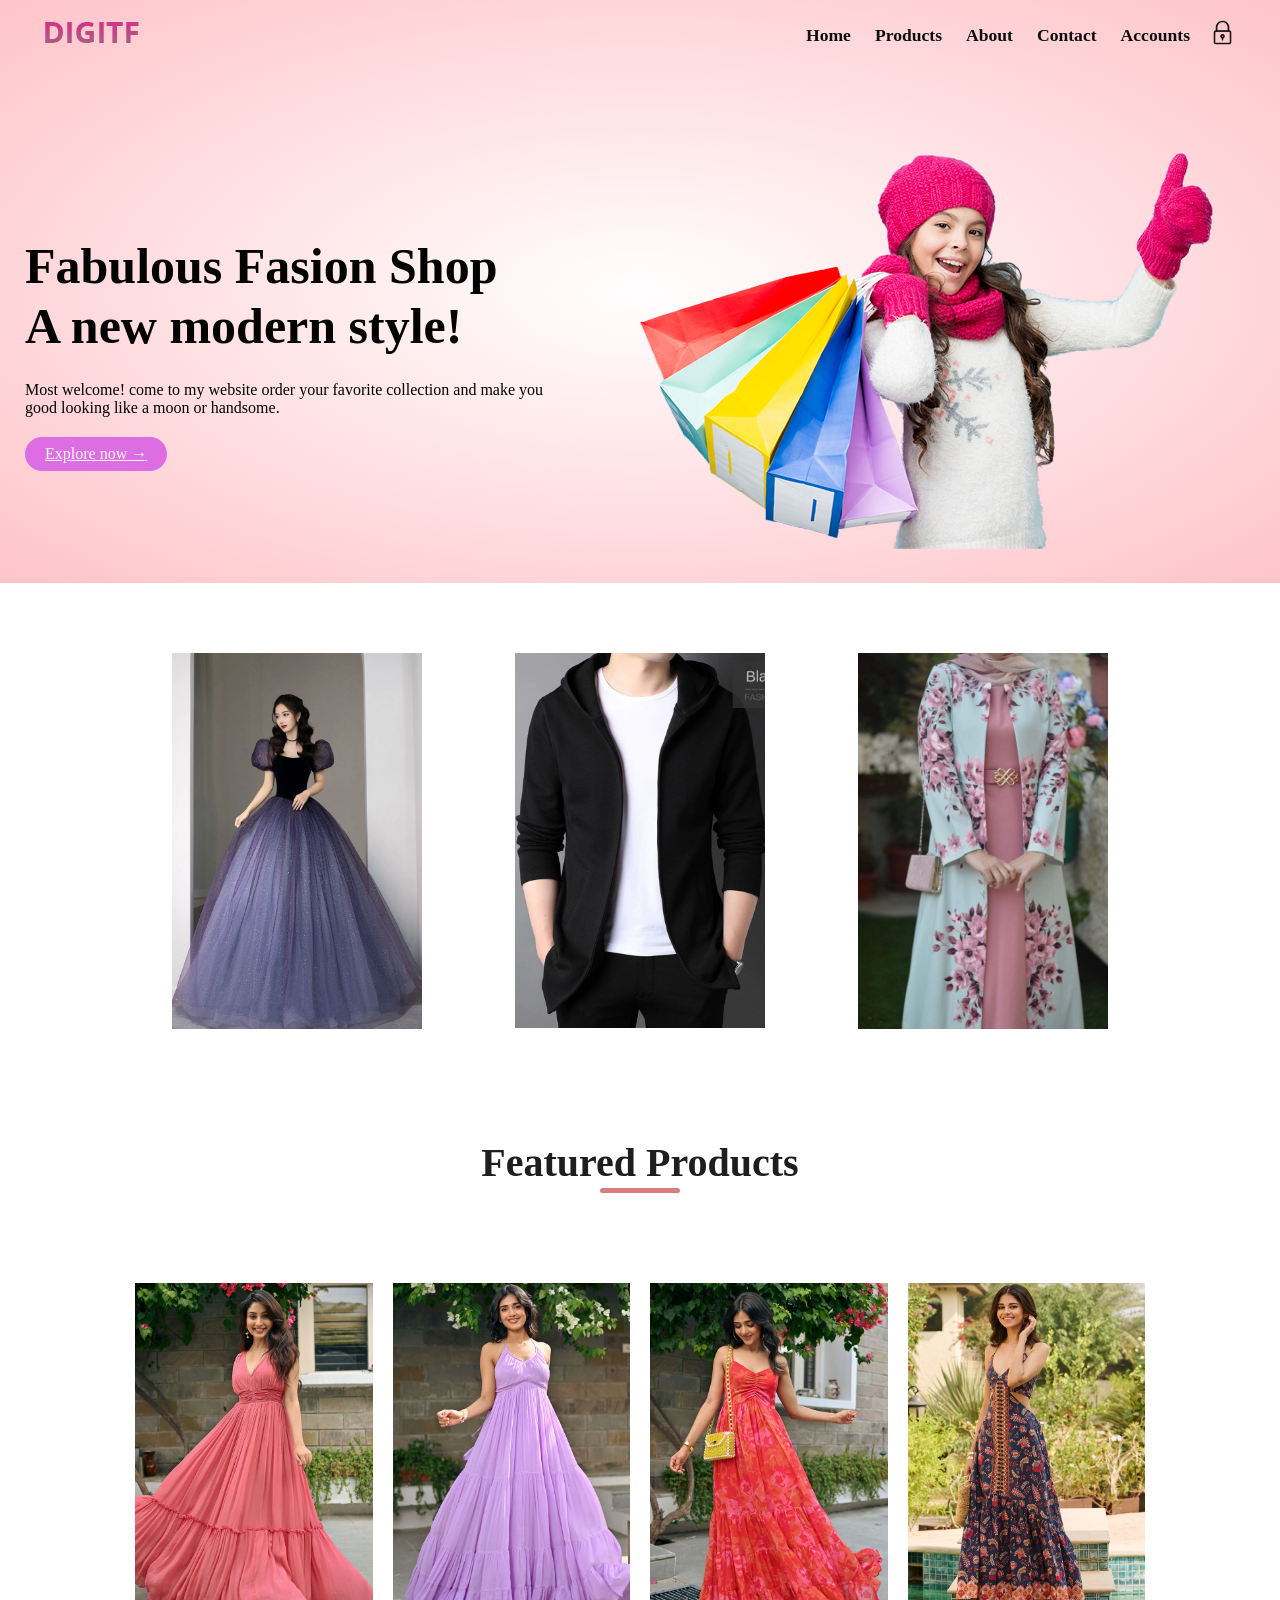
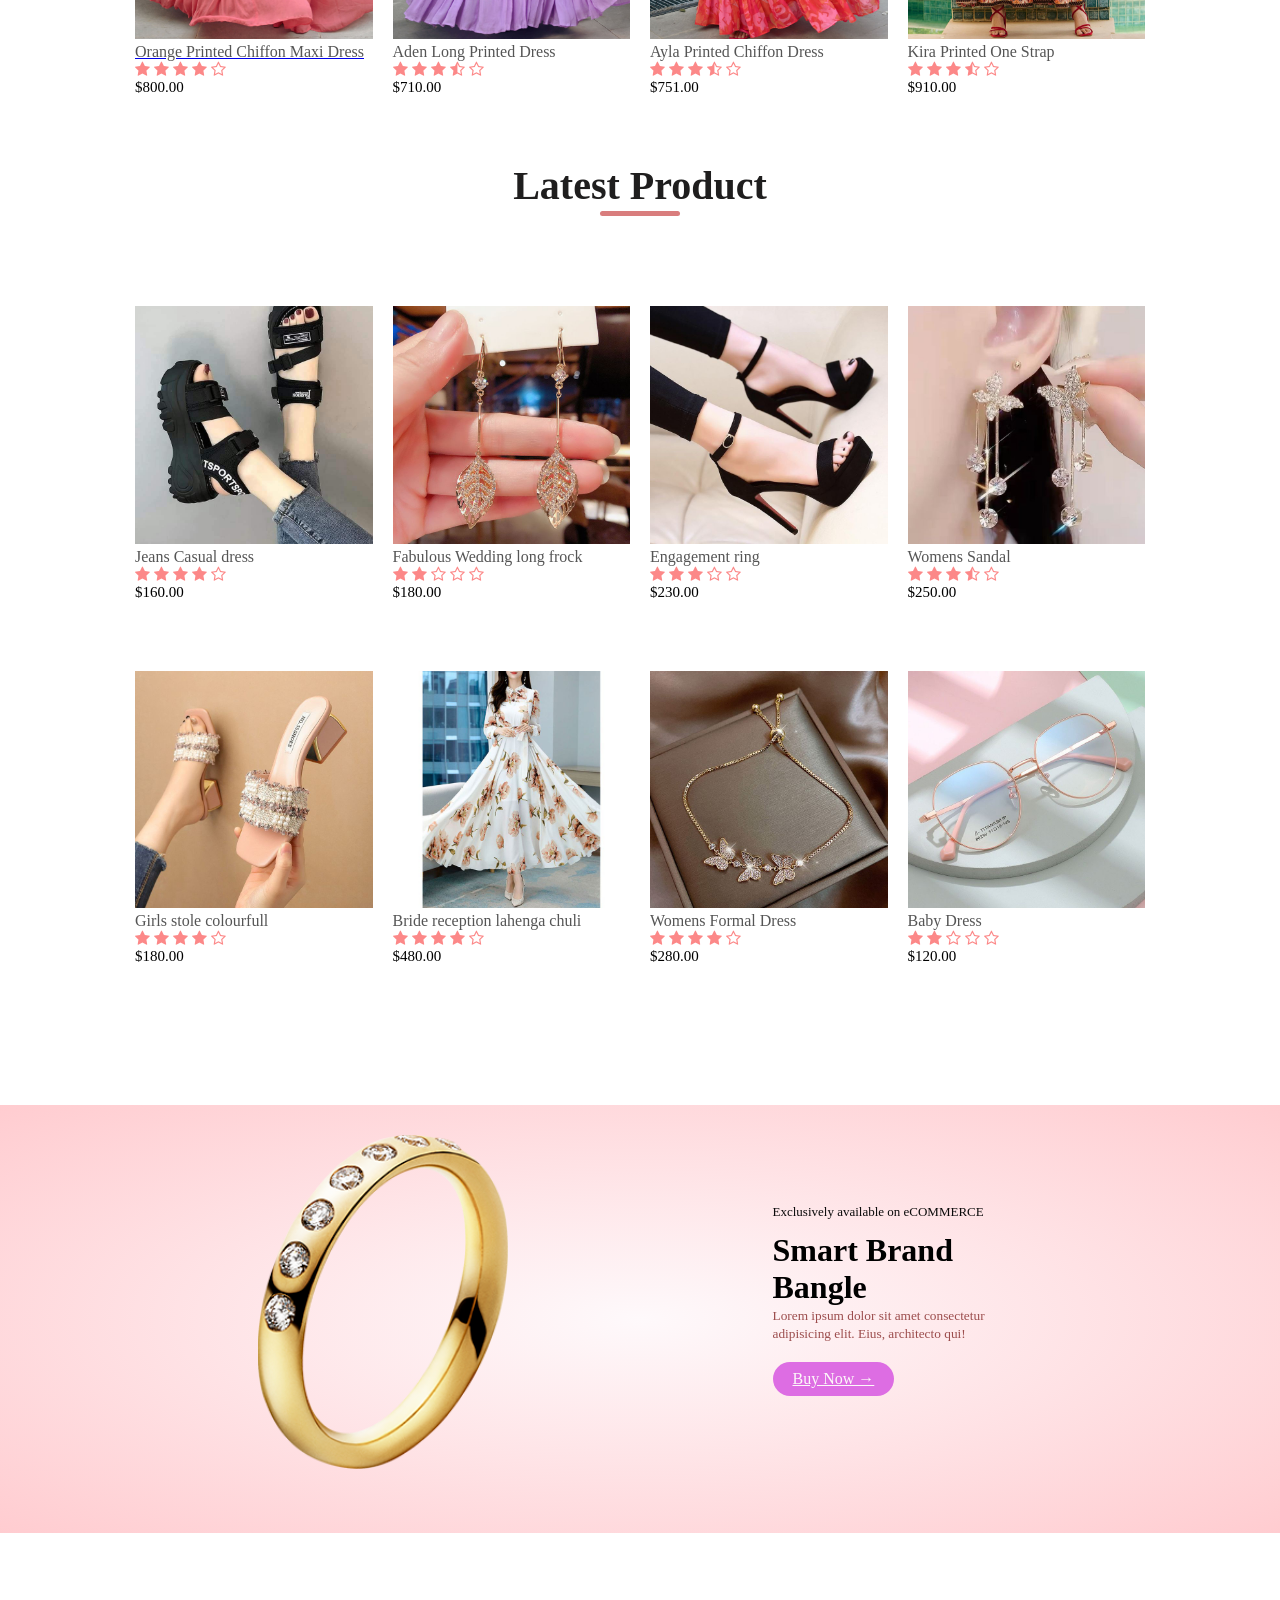
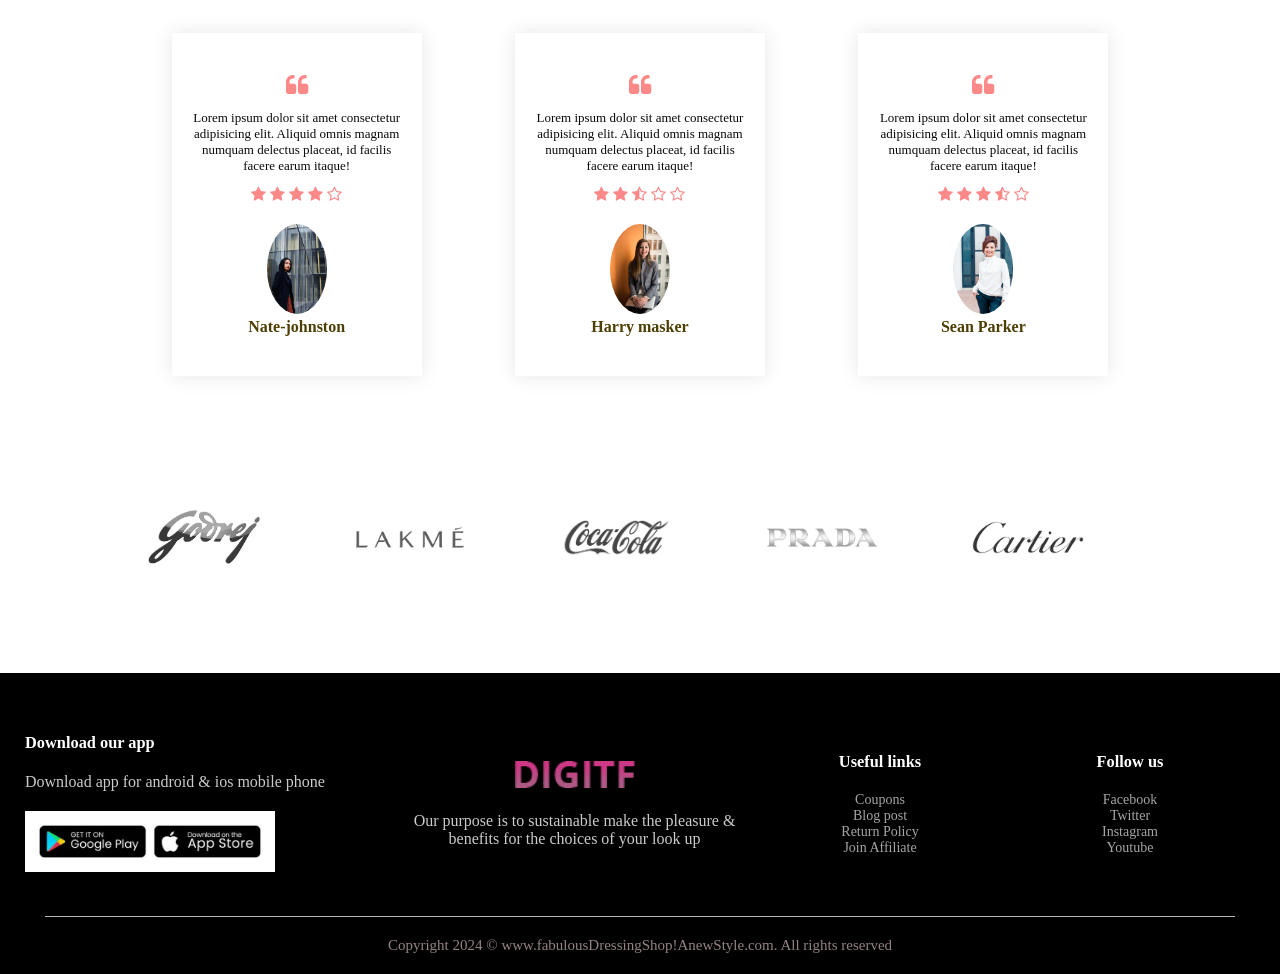
<file: index.html>
<!DOCTYPE html>
<html lang="en">

<head>
    <meta charset="UTF-8">
    <meta name="viewport" content="width=device-width, initial-scale=1.0">
    <title>E-COMMERCE WEBSITE</title>
    <link rel="stylesheet" href="01style.css"> 
    <link rel="stylesheet" href="https://stackpath.bootstrapcdn.com/font-awesome/4.7.0/css/font-awesome.min.css">
</head>

<body>
    <div class="header">
        <div class="container">
            <div class="navbar">
                <div class="logo">
                    <a href="index.html"><img src="clothing/Logo.png" width="125px" height="90px"></a>
                </div>
                <nav>
                    <ul id="menueitems">
                        <li><a href="index.html">Home</a></li>
                        <li><a href="products.html">Products</a></li>
                        <li><a href="">About</a></li>
                        <li><a href="">Contact</a></li>
                        <li><a href="Registrationpage.html">Accounts</a></li>
                    </ul>
                </nav>
               <a href="Cart page.html"><img src="clothing/LOCK.png" width="25px" height="25px" id="cartimg"></a>
                <img src="clothing/MENUE.png" class="menue-icon" onclick="menutoggle()">
            </div>
            <div class="row">
                <div class="col-1">
                    <h1>Fabulous Fasion Shop <br> A new modern style!</h1>
                    <p>Most welcome! come to my website order your favorite collection and make you <br> good looking
                        like a moon or handsome.</p>
                    <a href="" class="btn-1">Explore now &#8594;</a>
                </div>
                <div class="col-1">
                    <img src="clothing/saving-img.png">
                </div>
            </div>
        </div>
    </div>

    <!--------------------- featured categories --------------------->
        <div class="categories">
            <div class="small-container">
                <div class="row">
                    <div class="col-2">
                        <img src="clothing/categories1.jpg" alt="">
                    </div>
                    <div class="col-2">
                        <img src="clothing/jeans.jpg" alt="">
                    </div>
                    <div class="col-2">
                        <img src="clothing/frock-1.jpg" alt="">

                    </div>
                </div>
            </div>
        </div>
    <!--------------------- featured products  ------------------------>
    <div class="small-container">
        <h2 class="title">Featured Products</h2>
        <div class="row">
            <div class="col-3">
                <a href="products details.html"><img src="clothing/PRODUCT 4.jpg" alt=""></a>
                <a href="products details.html"><h4>Orange Printed Chiffon Maxi Dress</h4></a>
                <div class="rating">
                    <i class="fa fa-star"></i>
                    <i class="fa fa-star"></i>
                    <i class="fa fa-star"></i>
                    <i class="fa fa-star"></i>
                    <i class="fa fa-star-o"></i>
                </div>
                <p>$800.00</p>
            </div>
            <div class="col-3">
                <img src="clothing/PRODUCT 1.jpg" alt="">
                <h4>Aden Long Printed Dress</h4>
                <div class="rating">
                    <i class="fa fa-star"></i>
                    <i class="fa fa-star"></i>
                    <i class="fa fa-star"></i>
                    <i class="fa fa-star-half-o"></i>
                    <i class="fa fa-star-o"></i>
                </div>
                <p>$710.00</p>
            </div>
            <div class="col-3">
                <img src="clothing/PRODUCT 2.jpg" alt="">
                <h4>Ayla Printed Chiffon Dress</h4>
                <div class="rating">
                    <i class="fa fa-star"></i>
                    <i class="fa fa-star"></i>
                    <i class="fa fa-star"></i>
                    <i class="fa fa-star-half-o"></i>
                    <i class="fa fa-star-o"></i>

                </div>
                <p>$751.00</p>
            </div>
            <div class="col-3">
                <img src="clothing/PRODUCT 3.jpg" alt="">
                <h4>Kira Printed One Strap</h4>
                <div class="rating">
                    <i class="fa fa-star"></i>
                    <i class="fa fa-star"></i>
                    <i class="fa fa-star"></i>
                    <i class="fa fa-star-half-o"></i>
                    <i class="fa fa-star-o"></i>
                </div>
                <p>$910.00</p>
            </div>
        </div>

        <!-- -------------Latest Product -------------------- -->
        <h2 class="title">Latest Product</h2>
        <div class="row">
            <div class="col-3">
                <img src="clothing/heels3.jpg" alt="">
                <h4>Jeans Casual dress</h4>
                <div class="rating">
                    <i class="fa fa-star"></i>
                    <i class="fa fa-star"></i>
                    <i class="fa fa-star"></i>
                    <i class="fa fa-star"></i>
                    <i class="fa fa-star-o"></i>
                </div>
                <p>$160.00</p>
            </div>
            <div class="col-3">
                <img src="clothing/earing-7.jpg" alt="">
                <h4>Fabulous Wedding long frock</h4>
                <div class="rating">
                    <i class="fa fa-star"></i>
                    <i class="fa fa-star"></i>
                    <i class="fa fa-star-o"></i>
                    <i class="fa fa-star-o"></i>
                    <i class="fa fa-star-o"></i>
                </div>
                <p>$180.00</p>
            </div>
            <div class="col-3">
                <img src="clothing/black sandal.jpg" alt="">
                <h4>Engagement ring</h4>
                <div class="rating">
                    <i class="fa fa-star"></i>
                    <i class="fa fa-star"></i>
                    <i class="fa fa-star"></i>
                    <i class="fa fa-star-o"></i>
                    <i class="fa fa-star-o"></i>
                </div>
                <p>$230.00</p>
            </div>
            <div class="col-3">
                <img src="clothing/korea earing.jpg" alt="">
                <h4>Womens Sandal</h4>
                <div class="rating">
                    <i class="fa fa-star"></i>
                    <i class="fa fa-star"></i>
                    <i class="fa fa-star"></i>
                    <i class="fa fa-star-half-o"></i>
                    <i class="fa fa-star-o"></i>
                </div>
                <p>$250.00</p>
            </div>
        </div>

        <div class="row">
            <div class="col-3">
                <img src="clothing/heels6.jpg" alt="">
                <h4>Girls stole colourfull</h4>
                <div class="rating">
                    <i class="fa fa-star"></i>
                    <i class="fa fa-star"></i>
                    <i class="fa fa-star"></i>
                    <i class="fa fa-star"></i>
                    <i class="fa fa-star-o"></i>
                </div>
                <p>$180.00</p>
            </div>
            <div class="col-3">
                <img src="clothing/categ2.jpg" alt="">
                <h4>Bride reception lahenga chuli</h4>
                <div class="rating">
                    <i class="fa fa-star"></i>
                    <i class="fa fa-star"></i>
                    <i class="fa fa-star"></i>
                    <i class="fa fa-star"></i>
                    <i class="fa fa-star-o"></i>
                </div>
                <p>$480.00</p>
            </div>
            <div class="col-3">
                <img src="clothing/R1 (75).jpg" alt="">
                <h4>Womens Formal Dress</h4>
                <div class="rating">
                    <i class="fa fa-star"></i>
                    <i class="fa fa-star"></i>
                    <i class="fa fa-star"></i>
                    <i class="fa fa-star"></i>
                    <i class="fa fa-star-o"></i>
                </div>
                <p>$280.00</p>
            </div>
            <div class="col-3">
                <img src="clothing/goggle2.jpg" alt="">
                <h4>Baby Dress</h4>
                <div class="rating">
                    <i class="fa fa-star"></i>
                    <i class="fa fa-star"></i>
                    <i class="fa fa-star-o"></i>
                    <i class="fa fa-star-o"></i>
                    <i class="fa fa-star-o"></i>
                </div>
                <p>$120.00</p>
            </div>
        </div>
    </div>

    <!------------------------ Offer ----------------------->
    <div class="offer">
        <div class="small-container">
            <div class="row">
                <div class="col-2">
                    <img src="clothing/p1.png" class="offer-img">
                </div>
                <div class="col-2">
                    <p>Exclusively available on eCOMMERCE</p>
                    <h1>Smart Brand Bangle</h1>
                    <small>Lorem ipsum dolor sit amet consectetur adipisicing elit. Eius, architecto qui!
                    </small>
                    <a href="" class="btn-1">Buy Now &#8594;</a>
                </div>
            </div>
        </div>
    </div>


    <!---------------- Testimonial  ----------------->
    <div class="testimonial">
        <div class="small-container">
            <div class="row">
                <div class="col-2">
                    <i class="fa fa-quote-left"></i>
                    <p>Lorem ipsum dolor sit amet consectetur adipisicing elit. Aliquid omnis magnam numquam delectus
                        placeat, id facilis facere earum itaque!</p>
                    <div class="rating">
                        <i class="fa fa-star"></i>
                        <i class="fa fa-star"></i>
                        <i class="fa fa-star"></i>
                        <i class="fa fa-star"></i>
                        <i class="fa fa-star-o"></i>
                    </div>
                    <img src="clothing/CLIENT-1.jpeg" alt="">
                    <h3>Nate-johnston</h3>
                </div>
                <div class="col-2">
                    <i class="fa fa-quote-left"></i>
                    <p>Lorem ipsum dolor sit amet consectetur adipisicing elit. Aliquid omnis magnam numquam delectus
                        placeat, id facilis facere earum itaque!</p>
                    <div class="rating">
                        <i class="fa fa-star"></i>
                        <i class="fa fa-star"></i>
                        <i class="fa fa-star-half-o"></i>
                        <i class="fa fa-star-o"></i>
                        <i class="fa fa-star-o"></i>
                    </div>
                    <img src="clothing/CLIENT-2.jpeg" alt="">
                    <h3>Harry masker</h3>
                </div>
                <div class="col-2">
                    <i class="fa fa-quote-left"></i>
                    <p>Lorem ipsum dolor sit amet consectetur adipisicing elit. Aliquid omnis magnam numquam delectus
                        placeat, id facilis facere earum itaque!</p>
                    <div class="rating">
                        <i class="fa fa-star"></i>
                        <i class="fa fa-star"></i>
                        <i class="fa fa-star"></i>
                        <i class="fa fa-star-half-o"></i>
                        <i class="fa fa-star-o"></i>
                    </div>
                    <img src="clothing/CLIENT-3.jpeg" alt="">
                    <h3>Sean Parker</h3>
                </div>
            </div>
        </div>
    </div>

    <!------------------ Brands --------------------- -->
    <div class="brands">
        <div class="small-container">
            <div class="row">
                <div class="col-4">
                    <img src="clothing/Godrej Logo.jpeg" alt="">
                </div>
                <div class="col-4">
                    <img src="clothing/lakme.png" alt="">
                </div>
                <div class="col-4">
                    <img src="clothing/Coca-Cola-logo.png" alt="">
                </div>
                <div class="col-4">
                    <img src="clothing/prada.png" alt="">
                </div>
                <div class="col-4">
                    <img src="clothing/cartie.png" alt="">
                </div>
            </div>
        </div>
    </div>

    <!-------------------- footer -------------------->
    <div class="footer">
        <div class="container">
            <div class="row">
                <div class="footer-col-1">
                    <h3>Download our app</h3>
                    <p>Download app for android & ios mobile phone</p>
                    <div class="app-logo">
                        <img src="clothing/FOOTER-IMG.jpeg">
                    </div>
                </div>
                <div class="footer-col-2">
                    <img src="clothing/Logo.png" alt="">
                    <p>Our purpose is to sustainable make the pleasure & benefits for the choices of your look up</p>
                </div>
                <div class="footer-col-3">
                    <h3>Useful links</h3>
                    <ul>
                        <li>Coupons</li>
                        <li>Blog post</li>
                        <li>Return Policy</li>
                        <li>Join Affiliate</li>
                    </ul>
                </div>
                <div class="footer-col-4">
                    <h3>Follow us</h3>
                    <ul>
                        <li>Facebook</li>
                        <li>Twitter</li>
                        <li>Instagram</li>
                        <li>Youtube</li>
                    </ul>
                </div>
            </div>
            <hr>
            <p class="copyright">Copyright 2024 &COPY; www.fabulousDressingShop!AnewStyle.com. All rights reserved</p>
        </div>
    </div>

    <!-- -------------js for menue toggle----------- -->
    <script>
        var menueitems = document.getElementById("menueitems");
        menueitems.style.maxHeight = "0px";
        function menutoggle() {
            if (menueitems.style.maxHeight == "0px") {
                menueitems.style.maxHeight = "200px";
            }
            else {
                menueitems.style.maxHeight = "0px";
            }
        }
    </script>
</body>

</html>
</file>
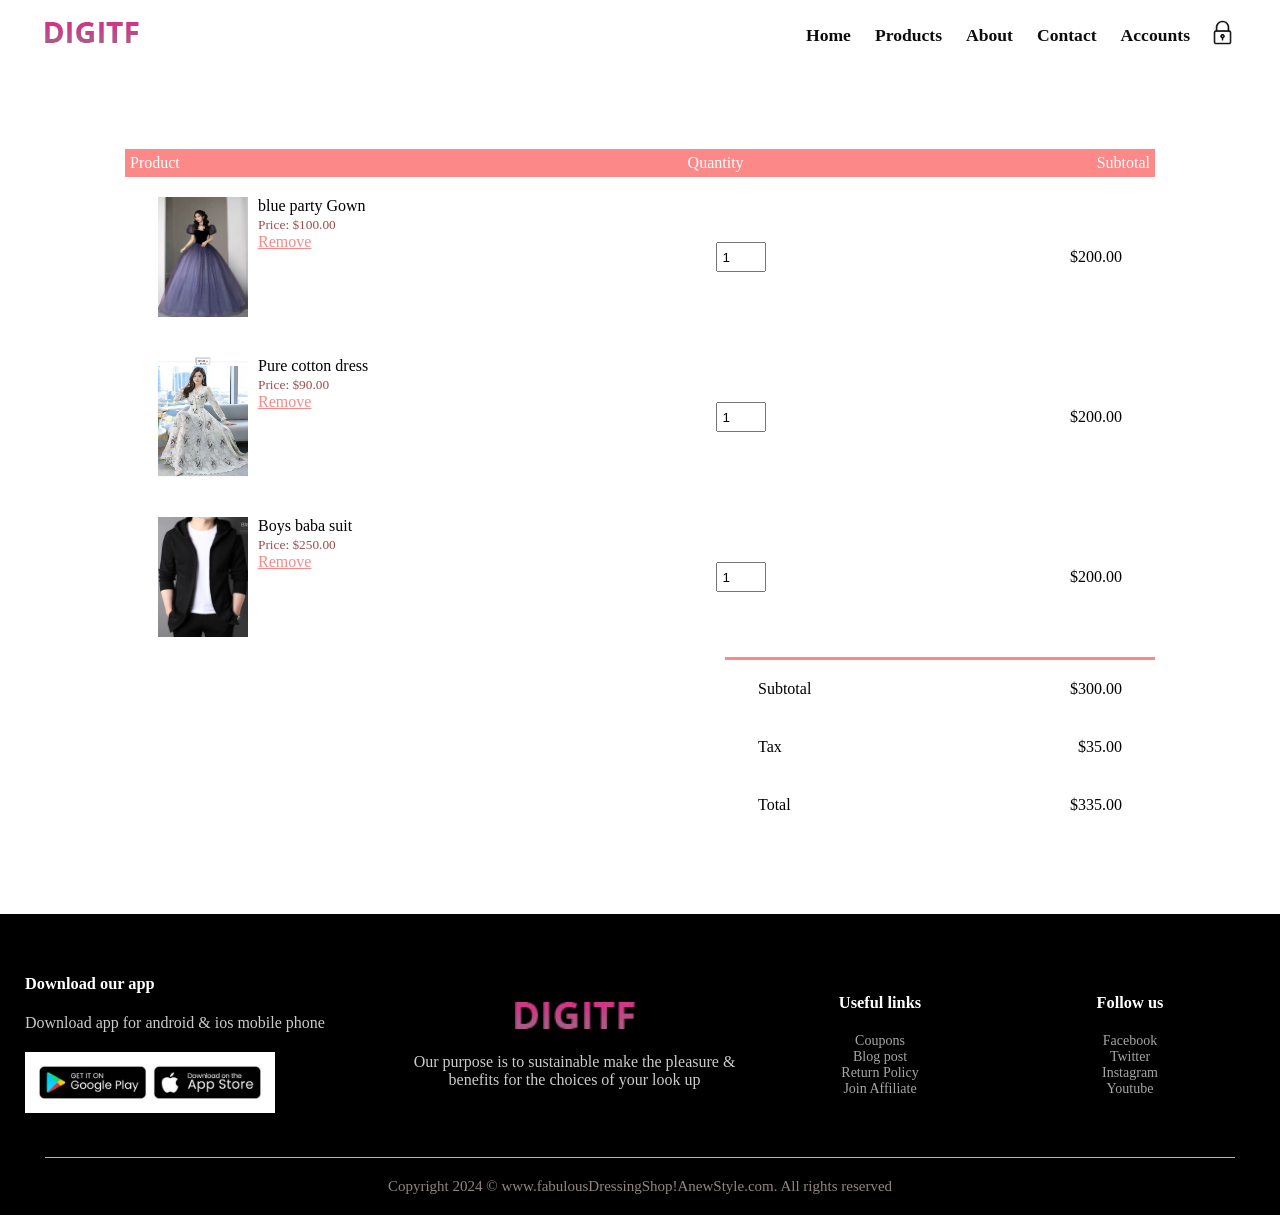
<file: Cart page.html>
<!DOCTYPE html>
<html lang="en">
<head>
    <meta charset="UTF-8">
    <meta name="viewport" content="width=device-width, initial-scale=1.0">
    <title>All products-E-COMMERCE WEBSITE</title>
    <link rel="stylesheet" href="01style.css"> 
    <link rel="stylesheet" href="https://stackpath.bootstrapcdn.com/font-awesome/4.7.0/css/font-awesome.min.css">
</head>

<body>
        <div class="container">
            <div class="navbar">
                <div class="logo">
                    <a href="index.html"><img src="clothing/Logo.png" width="125px" height="90px"></a>
                </div>
                <nav>
                    <ul id="menueitems">
                        <li><a href="index.html">Home</a></li>
                        <li><a href="products.html">Products</a></li>
                        <li><a href="">About</a></li>
                        <li><a href="">Contact</a></li>
                        <li><a href="Registrationpage.html">Accounts</a></li>
                    </ul>
                </nav>
                <a href="Cart page.html"><img src="clothing/LOCK.png" width="25px" height="25px" id="cartimg"></a>
                <img src="clothing/MENUE.png" class="menue-icon" onclick="menutoggle()">
            </div>
        </div>


        <!------- cart items details------>

        <div class="small-container cart-page">
            <table>
                <tr>
                    <th>Product</th>
                    <th>Quantity</th>
                    <th>Subtotal</th>
                </tr>
                <tr>
                    <td>
                        <div class="cart-info">
                            <img src="clothing/categories1.jpg" alt="">
                            <div>
                                <p>blue party Gown</p>
                                <small>Price: $100.00</small>
                                <br> 
                                <a href="">Remove</a>
                            </div>
                        </div>
                    </td>
                    <td><input type="number"value="1"></td>
                    <td>$200.00</td>
                </tr>

                <tr>
                    <td>
                        <div class="cart-info">
                            <img src="clothing/frock-6.jpg" alt="">
                            <div>
                                <p>Pure cotton dress</p>
                                <small>Price: $90.00</small>
                                <br> 
                                <a href="">Remove</a>
                            </div>
                        </div>
                    </td>
                    <td><input type="number"value="1"></td>
                    <td>$200.00</td>
                </tr>
                <tr>
                    <td>
                        <div class="cart-info">
                            <img src="clothing/jeans.jpg" alt="">
                            <div>
                                <p>Boys baba suit</p>
                                <small>Price: $250.00</small>
                                <br> 
                                <a href="">Remove</a>
                            </div>
                        </div>
                    </td>
                    <td><input type="number"value="1"></td>
                    <td>$200.00</td>
                </tr>
            </table>

            <div class="total-price">

                <table>
                    <tr>
                        <td>Subtotal</td>
                        <td>$300.00</td>
                    </tr>
                    <tr>
                        <td>Tax</td>
                        <td>$35.00</td>
                    </tr>
                    <tr>
                        <td>Total</td>
                        <td>$335.00</td>
                    </tr>
                </table>
            </div>




        </div>


   
    <!-------------------- footer -------------------->
    <div class="footer">
        <div class="container">
            <div class="row">
                <div class="footer-col-1">
                    <h3>Download our app</h3>
                    <p>Download app for android & ios mobile phone</p>
                    <div class="app-logo">
                        <img src="clothing/FOOTER-IMG.jpeg">
                    </div>
                </div>
                <div class="footer-col-2">
                    <img src="clothing/Logo.png" alt="">
                    <p>Our purpose is to sustainable make the pleasure & benefits for the choices of your look up</p>
                </div>
                <div class="footer-col-3">
                    <h3>Useful links</h3>
                    <ul>
                        <li>Coupons</li>
                        <li>Blog post</li>
                        <li>Return Policy</li>
                        <li>Join Affiliate</li>
                    </ul>
                </div>
                <div class="footer-col-4">
                    <h3>Follow us</h3>
                    <ul>
                        <li>Facebook</li>
                        <li>Twitter</li>
                        <li>Instagram</li>
                        <li>Youtube</li>
                    </ul>
                </div>
            </div>
            <hr>
            <p class="copyright">Copyright 2024 &COPY; www.fabulousDressingShop!AnewStyle.com. All rights reserved</p>
        </div>
    </div>

    <!-- -------------js for menue toggle----------- -->
    <script>
        var menueitems = document.getElementById("menueitems");
        menueitems.style.maxHeight = "0px";
        function menutoggle(){
            if (menueitems.style.maxHeight == "0px")
            {
                menueitems.style.maxHeight = "200px";
            } 
            else
            {
                menueitems.style.maxHeight = "0px"; 
            }
        }
    </script>
</body>

</html>
</file>
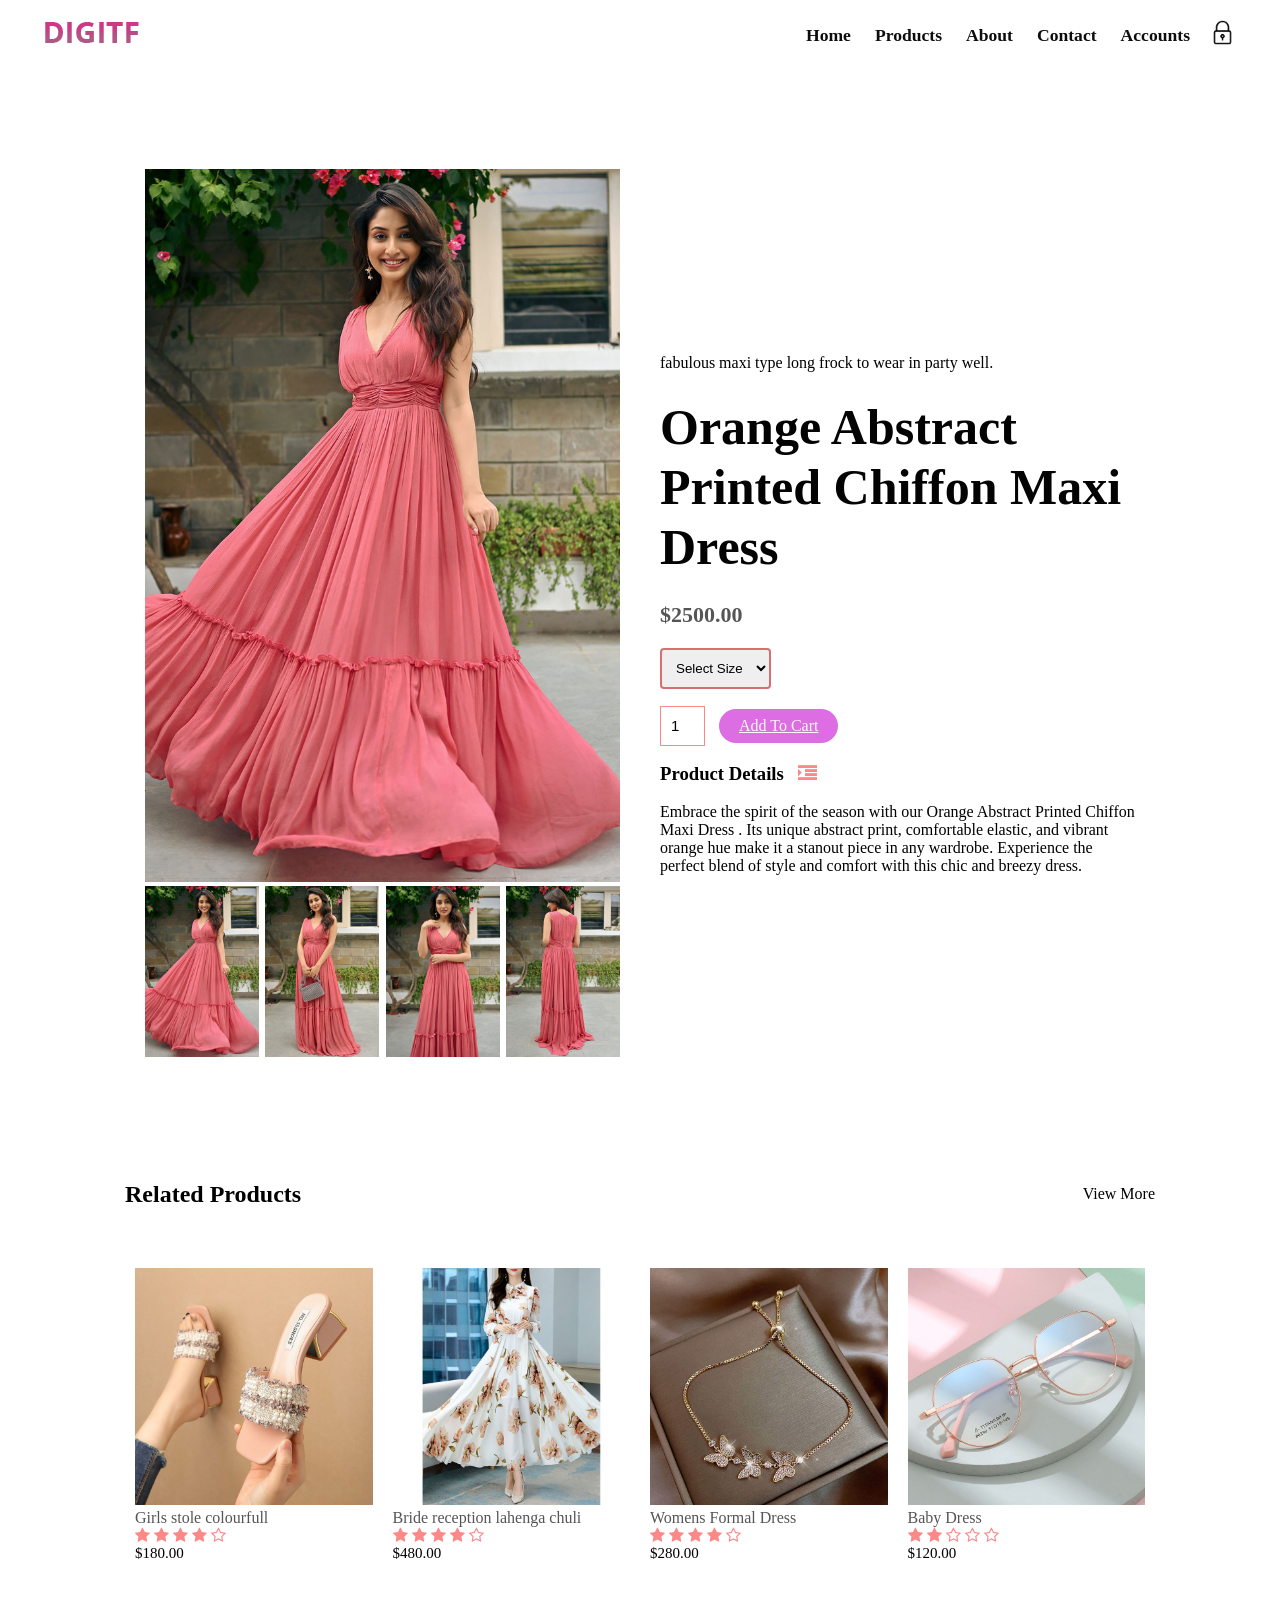
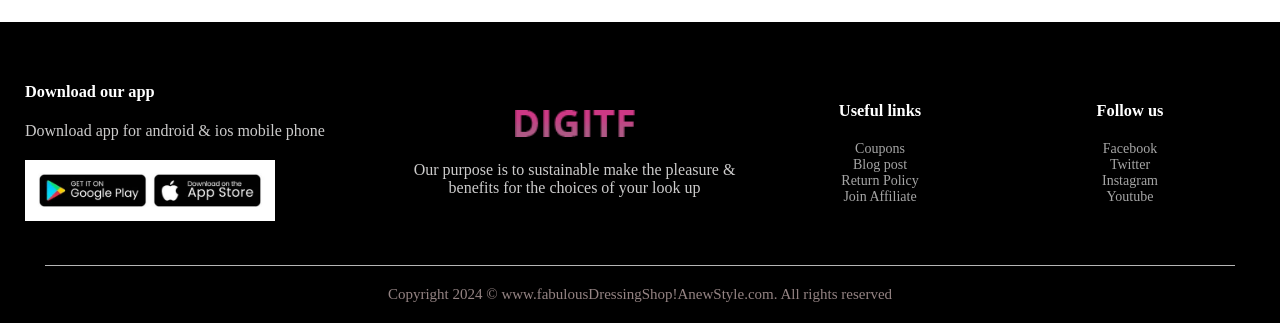
<file: products details.html>
<!DOCTYPE html>
<html lang="en">

<head>
    <meta charset="UTF-8">
    <meta name="viewport" content="width=device-width, initial-scale=1.0">
    <title>All products-E-COMMERCE WEBSITE</title>
    <link rel="stylesheet" href="01style.css"> 
    <link rel="stylesheet" href="https://stackpath.bootstrapcdn.com/font-awesome/4.7.0/css/font-awesome.min.css">
</head>

<body>
    <div class="container">
        <div class="navbar">
            <div class="logo">
                <a href="index.html"><img src="clothing/Logo.png" width="125px" height="90px"></a>
            </div>
            <nav>
                <ul id="menueitems">
                    <li><a href="index.html">Home</a></li>
                    <li><a href="products.html">Products</a></li>
                    <li><a href="">About</a></li>
                    <li><a href="">Contact</a></li>
                    <li><a href="Registrationpage.html">Accounts</a></li>
                </ul>
            </nav>
            <a href="Cart page.html"><img src="clothing/LOCK.png" width="25px" height="25px" id="cartimg"></a>
            <img src="clothing/MENUE.png" class="menue-icon" onclick="menutoggle()">
        </div>
    </div>
    <!-- ---------------- single products details------------------ -->

    <div class="small-container single-product">
        <div class="row">
            <div class="col-1">
                <img src="clothing/PRODUCT 4.jpg" width="100%" id="product-img">

                <div class="small-img-row">
                    <div class="small-img-col">
                        <img src="clothing/PRODUCT 4.jpg" width="100%" class="small-img">
                    </div>
                    <div class="small-img-col">
                        <img src="clothing/NR102.jpg" width="100%" class="small-img">
                    </div>
                    <div class="small-img-col">
                        <img src="clothing/NR103.jpg" width="100%" class="small-img">
                    </div>
                    <div class="small-img-col">
                        <img src="clothing/NR104.jpg" width="100%" class="small-img">
                    </div>
                </div>


            </div>
            <div class="col-1">
                <p>fabulous maxi type long frock to wear in party well.</p>
                <h1>Orange Abstract Printed Chiffon Maxi Dress</h1>
                <h4>$2500.00</h4>
                <select>
                    <option>Select Size</option>
                    <option>XXL</option>
                    <option>XL</option>
                    <option>Large</option>
                    <option>Medium</option>
                    <option>Small</option>
                </select>
                <input type="number" value="1">
                <a href="" class="btn-1">Add To Cart</a>
                <h3>Product Details <i class="fa fa-indent"></i></h3>
                <br>
                <p>Embrace the spirit of the season with our Orange Abstract Printed Chiffon Maxi Dress . Its unique abstract print, comfortable elastic, and vibrant orange hue make it a stanout piece in any wardrobe. Experience the perfect blend of style and comfort with this chic and breezy dress. </p>
            </div>
        </div>
    </div>

    <!----------- Title ----------- -->
    <div class="small-container">
        <div class="row row-2">
            <h2>Related Products</h2>
            <p>View More</p>
        </div>

    </div>




    <!-- ------------ products-------- -->
    <div class="small-container">
        <div class="row">
            <div class="col-3">
                <img src="clothing/heels6.jpg" alt="">
                <h4>Girls stole colourfull</h4>
                <div class="rating">
                    <i class="fa fa-star"></i>
                    <i class="fa fa-star"></i>
                    <i class="fa fa-star"></i>
                    <i class="fa fa-star"></i>
                    <i class="fa fa-star-o"></i>
                </div>
                <p>$180.00</p>
            </div>
            <div class="col-3">
                <img src="clothing/categ2.jpg" alt="">
                <h4>Bride reception lahenga chuli</h4>
                <div class="rating">
                    <i class="fa fa-star"></i>
                    <i class="fa fa-star"></i>
                    <i class="fa fa-star"></i>
                    <i class="fa fa-star"></i>
                    <i class="fa fa-star-o"></i>
                </div>
                <p>$480.00</p>
            </div>
            <div class="col-3">
                <img src="clothing/R1 (75).jpg" alt="">
                <h4>Womens Formal Dress</h4>
                <div class="rating">
                    <i class="fa fa-star"></i>
                    <i class="fa fa-star"></i>
                    <i class="fa fa-star"></i>
                    <i class="fa fa-star"></i>
                    <i class="fa fa-star-o"></i>
                </div>
                <p>$280.00</p>
            </div>
            <div class="col-3">
                <img src="clothing/goggle2.jpg" alt="">
                <h4>Baby Dress</h4>
                <div class="rating">
                    <i class="fa fa-star"></i>
                    <i class="fa fa-star"></i>
                    <i class="fa fa-star-o"></i>
                    <i class="fa fa-star-o"></i>
                    <i class="fa fa-star-o"></i>
                </div>
                <p>$120.00</p>
            </div>
        </div>

    </div>
    <!-------------------- footer -------------------->
    <div class="footer">
        <div class="container">
            <div class="row">
                <div class="footer-col-1">
                    <h3>Download our app</h3>
                    <p>Download app for android & ios mobile phone</p>
                    <div class="app-logo">
                        <img src="clothing/FOOTER-IMG.jpeg">
                    </div>
                </div>
                <div class="footer-col-2">
                    <img src="clothing/Logo.png" alt="">
                    <p>Our purpose is to sustainable make the pleasure & benefits for the choices of your look up</p>
                </div>
                <div class="footer-col-3">
                    <h3>Useful links</h3>
                    <ul>
                        <li>Coupons</li>
                        <li>Blog post</li>
                        <li>Return Policy</li>
                        <li>Join Affiliate</li>
                    </ul>
                </div>
                <div class="footer-col-4">
                    <h3>Follow us</h3>
                    <ul>
                        <li>Facebook</li>
                        <li>Twitter</li>
                        <li>Instagram</li>
                        <li>Youtube</li>
                    </ul>
                </div>
            </div>
            <hr>
            <p class="copyright">Copyright 2024 &COPY; www.fabulousDressingShop!AnewStyle.com. All rights reserved</p>
        </div>
    </div>

    <!-- -------------js for menue toggle----------- -->
    <script>
        var menueitems = document.getElementById("menueitems");
        menueitems.style.maxHeight = "0px";
        function menutoggle() {
            if (menueitems.style.maxHeight == "0px") {
                menueitems.style.maxHeight = "200px";
            }
            else {
                menueitems.style.maxHeight = "0px";
            }
        }
    </script>

    <!-- -------------js for PRODUCT GALLERY----------- -->
    <script>
        let ProductImg = document.getElementById("product-img");
        let SmallImg = document.getElementsByClassName("small-img");

        SmallImg[0].onclick = function () {
            ProductImg.src = SmallImg[0].src;
        }
        SmallImg[1].onclick = function () {
            ProductImg.src = SmallImg[1].src;
        }
        SmallImg[2].onclick = function () {
            ProductImg.src = SmallImg[2].src;
        }
        SmallImg[3].onclick = function () {
            ProductImg.src = SmallImg[3].src;
        }





    </script>
</body>

</html>
</file>
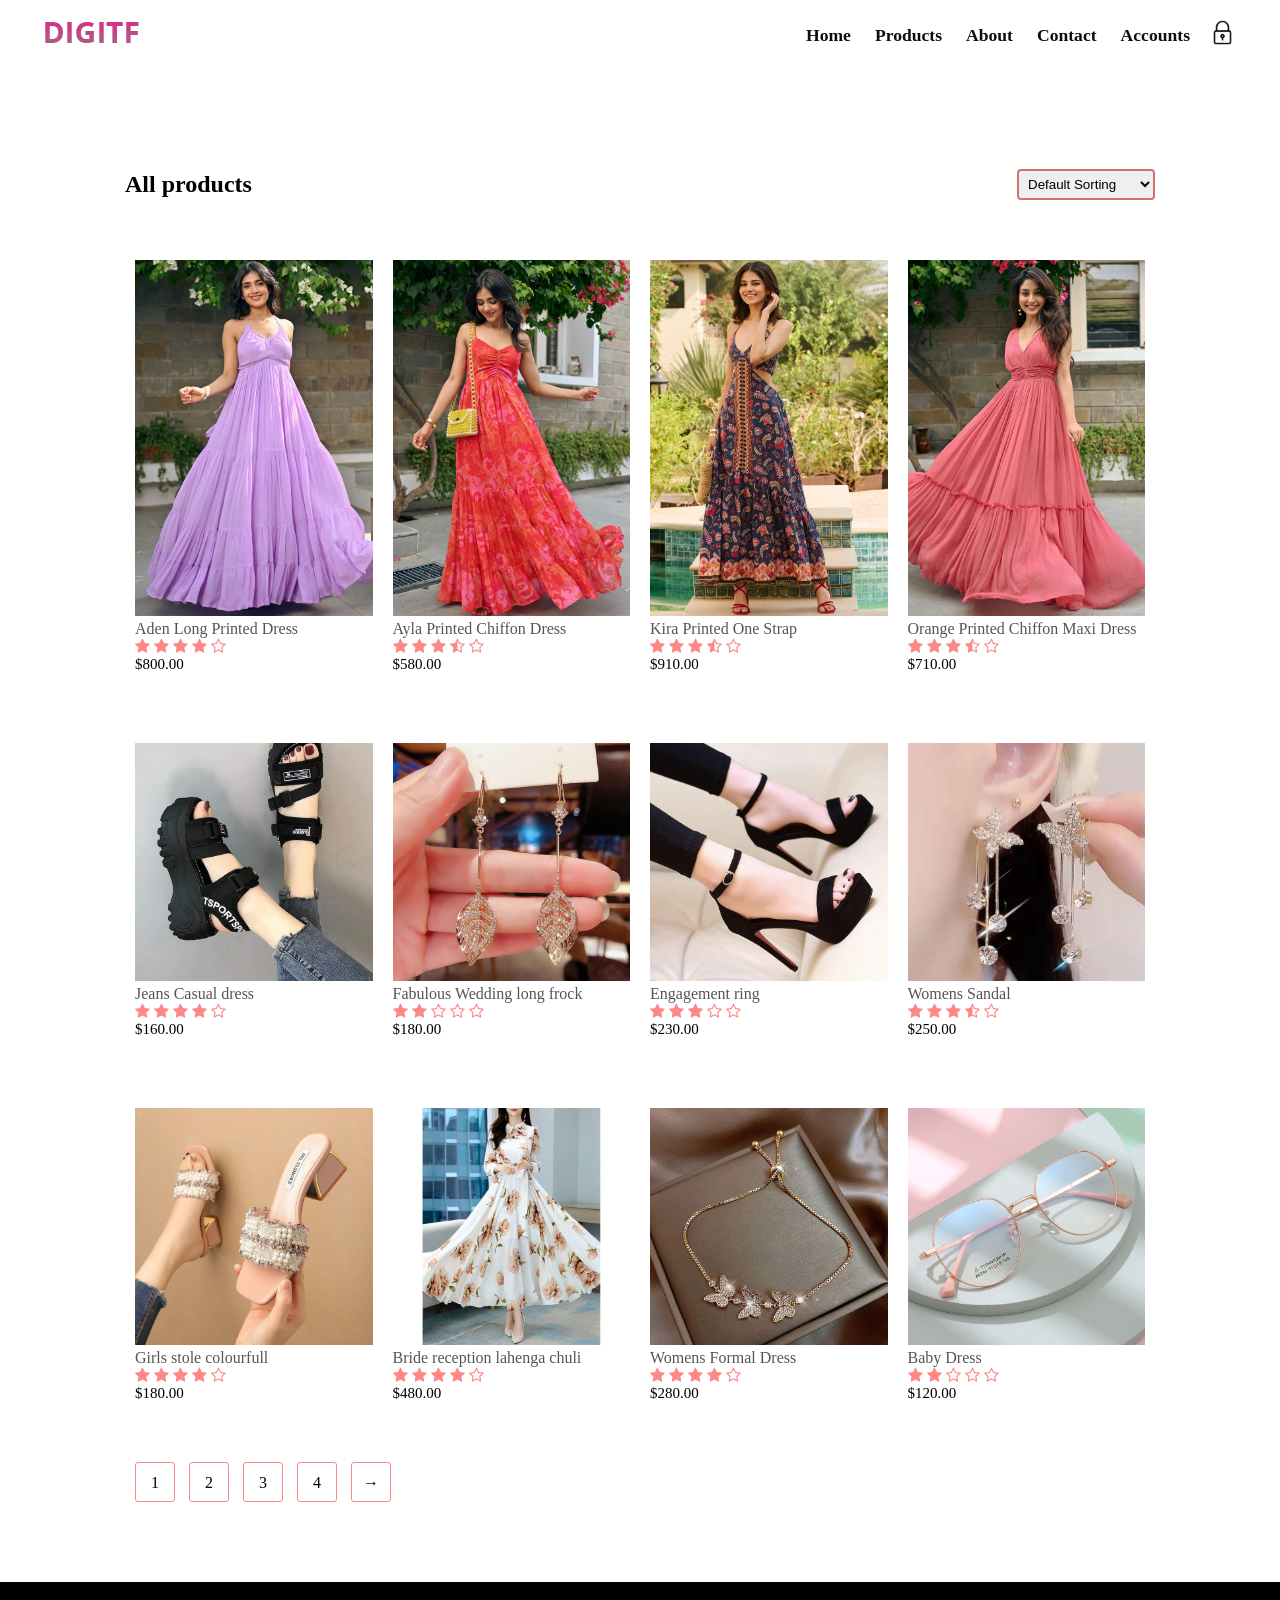
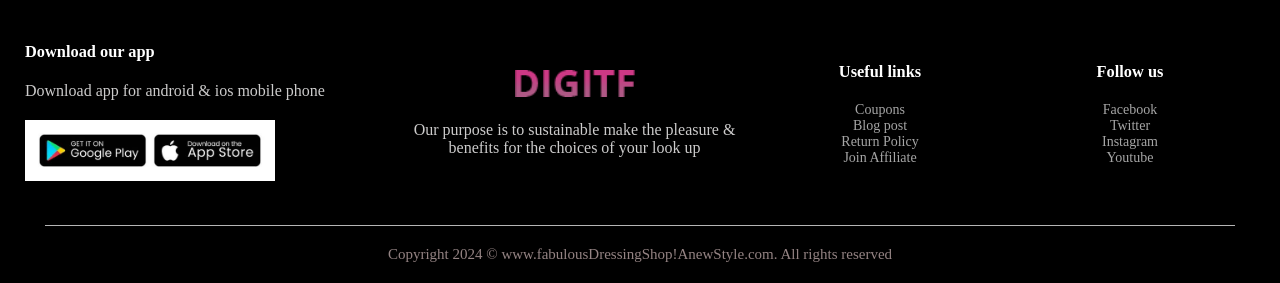
<file: products.html>
<!DOCTYPE html>
<html lang="en">
<head>
    <meta charset="UTF-8">
    <meta name="viewport" content="width=device-width, initial-scale=1.0">
    <title>All products-E-COMMERCE WEBSITE</title>
    <link rel="stylesheet" href="01style.css"> 
    <link rel="stylesheet" href="https://stackpath.bootstrapcdn.com/font-awesome/4.7.0/css/font-awesome.min.css">
</head>

<body>
        <div class="container">
            <div class="navbar">
                <div class="logo">
                   <a href="index.html"> <img src="clothing/Logo.png" width="125px" height="90px"></a>
                </div>
                <nav>
                    <ul id="menueitems">
                        <li><a href="index.html">Home</a></li>
                        <li><a href="products.html">Products</a></li>
                        <li><a href="">About</a></li>
                        <li><a href="">Contact</a></li>
                        <li><a href="Registrationpage.html">Accounts</a></li>
                    </ul>
                </nav>
                <a href="Cart page.html"><img src="clothing/LOCK.png" width="25px" height="25px" id="cartimg"></a>
                <img src="clothing/MENUE.png" class="menue-icon" onclick="menutoggle()">
            </div>
        </div>

    <div class="small-container"> 
        <div class="row row-2">
            <h2>All products</h2>
            <select>
                <option>Default Sorting</option>
                <option>Sort by price</option>
                <option>Sort by popularity</option>
                <option>Sort by rating</option>
                <option>Sort by sale</option>
            </select>
        </div>


        <div class="row ">
            <div class="col-3">
                <img src="clothing/PRODUCT 1.jpg" alt="">
                <h4>Aden Long Printed Dress</h4>
                <div class="rating">
                    <i class="fa fa-star"></i>
                    <i class="fa fa-star"></i>
                    <i class="fa fa-star"></i>
                    <i class="fa fa-star"></i>
                    <i class="fa fa-star-o"></i>
                </div>
                <p>$800.00</p>
            </div>
            <div class="col-3">
                <img src="clothing/PRODUCT 2.jpg" alt="">
                <h4>Ayla Printed Chiffon Dress</h4>
                <div class="rating">
                    <i class="fa fa-star"></i>
                    <i class="fa fa-star"></i>
                    <i class="fa fa-star"></i>
                    <i class="fa fa-star-half-o"></i>
                    <i class="fa fa-star-o"></i>
                </div>
                <p>$580.00</p>
            </div>
            <div class="col-3">
                <img src="clothing/PRODUCT 3.jpg" alt="">
                <h4>Kira Printed One Strap</h4>
                <div class="rating">
                    <i class="fa fa-star"></i>
                    <i class="fa fa-star"></i>
                    <i class="fa fa-star"></i>
                    <i class="fa fa-star-half-o"></i>
                    <i class="fa fa-star-o"></i>

                </div>
                <p>$910.00</p>
            </div>
            <div class="col-3">
                <img src="clothing/PRODUCT 4.jpg" alt="">
                <h4>Orange Printed Chiffon Maxi Dress</h4>
                <div class="rating">
                    <i class="fa fa-star"></i>
                    <i class="fa fa-star"></i>
                    <i class="fa fa-star"></i>
                    <i class="fa fa-star-half-o"></i>
                    <i class="fa fa-star-o"></i>
                </div>
                <p>$710.00</p>
            </div>
        </div>
        <div class="row">
            <div class="col-3">
                <img src="clothing/heels3.jpg" alt="">
                <h4>Jeans Casual dress</h4>
                <div class="rating">
                    <i class="fa fa-star"></i>
                    <i class="fa fa-star"></i>
                    <i class="fa fa-star"></i>
                    <i class="fa fa-star"></i>
                    <i class="fa fa-star-o"></i>
                </div>
                <p>$160.00</p>
            </div>
            <div class="col-3">
                <img src="clothing/earing-7.jpg" alt="">
                <h4>Fabulous Wedding long frock</h4>
                <div class="rating">
                    <i class="fa fa-star"></i>
                    <i class="fa fa-star"></i>
                    <i class="fa fa-star-o"></i>
                    <i class="fa fa-star-o"></i>
                    <i class="fa fa-star-o"></i>
                </div>
                <p>$180.00</p>
            </div>
            <div class="col-3">
                <img src="clothing/black sandal.jpg" alt="">
                <h4>Engagement ring</h4>
                <div class="rating">
                    <i class="fa fa-star"></i>
                    <i class="fa fa-star"></i>
                    <i class="fa fa-star"></i>
                    <i class="fa fa-star-o"></i>
                    <i class="fa fa-star-o"></i>
                </div>
                <p>$230.00</p>
            </div>
            <div class="col-3">
                <img src="clothing/korea earing.jpg" alt="">
                <h4>Womens Sandal</h4>
                <div class="rating">
                    <i class="fa fa-star"></i>
                    <i class="fa fa-star"></i>
                    <i class="fa fa-star"></i>
                    <i class="fa fa-star-half-o"></i>
                    <i class="fa fa-star-o"></i>
                </div>
                <p>$250.00</p>
            </div>
        </div>

        <div class="row">
            <div class="col-3">
                <img src="clothing/heels6.jpg" alt="">
                <h4>Girls stole colourfull</h4>
                <div class="rating">
                    <i class="fa fa-star"></i>
                    <i class="fa fa-star"></i>
                    <i class="fa fa-star"></i>
                    <i class="fa fa-star"></i>
                    <i class="fa fa-star-o"></i>
                </div>
                <p>$180.00</p>
            </div>
            <div class="col-3">
                <img src="clothing/categ2.jpg" alt="">
                <h4>Bride reception lahenga chuli</h4>
                <div class="rating">
                    <i class="fa fa-star"></i>
                    <i class="fa fa-star"></i>
                    <i class="fa fa-star"></i>
                    <i class="fa fa-star"></i>
                    <i class="fa fa-star-o"></i>
                </div>
                <p>$480.00</p>
            </div>
            <div class="col-3">
                <img src="clothing/R1 (75).jpg" alt="">
                <h4>Womens Formal Dress</h4>
                <div class="rating">
                    <i class="fa fa-star"></i>
                    <i class="fa fa-star"></i>
                    <i class="fa fa-star"></i>
                    <i class="fa fa-star"></i>
                    <i class="fa fa-star-o"></i>
                </div>
                <p>$280.00</p>
            </div>
            <div class="col-3">
                <img src="clothing/goggle2.jpg" alt="">
                <h4>Baby Dress</h4>
                <div class="rating">
                    <i class="fa fa-star"></i>
                    <i class="fa fa-star"></i>
                    <i class="fa fa-star-o"></i>
                    <i class="fa fa-star-o"></i>
                    <i class="fa fa-star-o"></i>
                </div>
                <p>$120.00</p>
            </div>
        </div>
        <div class="page-btn">
            <!------------- Sortcut: span{$}*4 ------------>
            <span>1</span>
            <span>2</span>
            <span>3</span>
            <span>4</span>
            <span>&#8594;</span>
        </div>
    </div>
    <!-------------------- footer -------------------->
    <div class="footer">
        <div class="container">
            <div class="row">
                <div class="footer-col-1">
                    <h3>Download our app</h3>
                    <p>Download app for android & ios mobile phone</p>
                    <div class="app-logo">
                        <img src="clothing/FOOTER-IMG.jpeg">
                    </div>
                </div>
                <div class="footer-col-2">
                    <img src="clothing/Logo.png" alt="">
                    <p>Our purpose is to sustainable make the pleasure & benefits for the choices of your look up</p>
                </div>
                <div class="footer-col-3">
                    <h3>Useful links</h3>
                    <ul>
                        <li>Coupons</li>
                        <li>Blog post</li>
                        <li>Return Policy</li>
                        <li>Join Affiliate</li>
                    </ul>
                </div>
                <div class="footer-col-4">
                    <h3>Follow us</h3>
                    <ul>
                        <li>Facebook</li>
                        <li>Twitter</li>
                        <li>Instagram</li>
                        <li>Youtube</li>
                    </ul>
                </div>
            </div>
            <hr>
            <p class="copyright">Copyright 2024 &COPY; www.fabulousDressingShop!AnewStyle.com. All rights reserved</p>
        </div>
    </div>

    <!-- -------------js for menue toggle----------- -->
    <script>
        var menueitems = document.getElementById("menueitems");
        menueitems.style.maxHeight = "0px";
        function menutoggle(){
            if (menueitems.style.maxHeight == "0px")
            {
                menueitems.style.maxHeight = "200px";
            } 
            else
            {
                menueitems.style.maxHeight = "0px"; 
            }
        }
    </script>
</body>

</html>
</file>
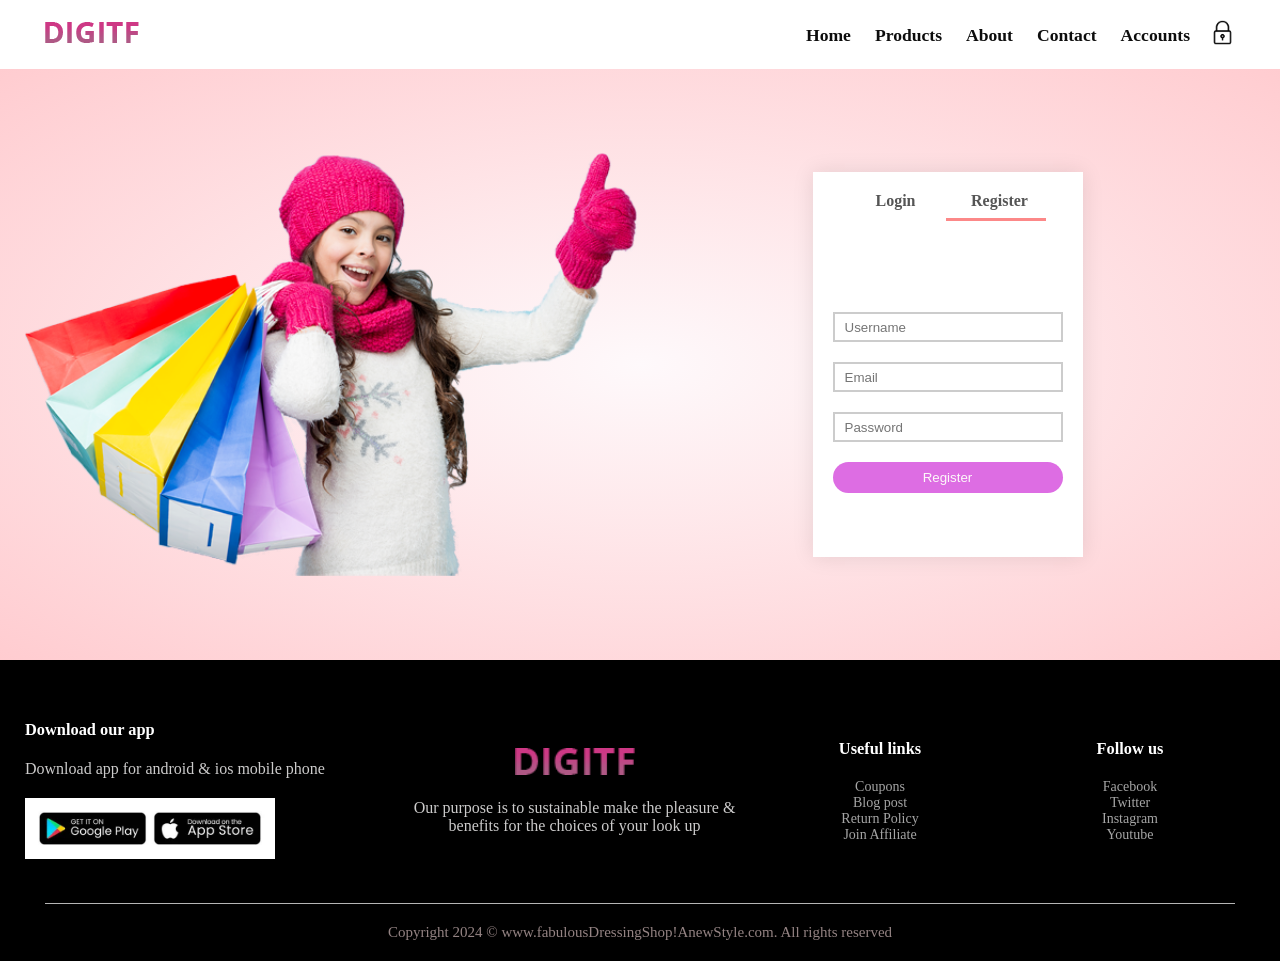
<file: Registrationpage.html>
<!DOCTYPE html>
<html lang="en">

<head>
    <meta charset="UTF-8">
    <meta name="viewport" content="width=device-width, initial-scale=1.0">
    <title>All products-E-COMMERCE WEBSITE</title>
    <link rel="stylesheet" href="01style.css"> 
    <link rel="stylesheet" href="https://stackpath.bootstrapcdn.com/font-awesome/4.7.0/css/font-awesome.min.css">
</head>

<body>
    <div class="container">
        <div class="navbar">
            <div class="logo">
               <a href="index.html"> <img src="clothing/Logo.png" width="125px" height="90px"></a>
            </div>
            <nav>
                <ul id="menueitems">
                    <li><a href="index.html">Home</a></li>
                    <li><a href="products.html">Products</a></li>
                    <li><a href="">About</a></li>
                    <li><a href="">Contact</a></li>
                    <li><a href="Registrationpage.html">Accounts</a></li>
                </ul>
            </nav>
            <a href="Cart page.html"><img src="clothing/LOCK.png" width="25px" height="25px" id="cartimg"></a>
            <img src="clothing/MENUE.png" class="menue-icon" onclick="menutoggle()">
        </div>
    </div>



    <!-------------- Account Page --------------- -->

    <div class="account-page">
        <div class="container">
            <div class="row">
                <div class="col-1">
                    <img src="clothing/saving-img.png" width="100%">
                </div>

                <div class="col-1">
                    <div class="form-container">
                        <div class="form-btn">
                            <span onclick="login()">Login</span>
                            <span onclick="register()">Register</span>
                            <hr id="Indicator">
                        </div>

                        <form id="Loginform">
                            <input type="text" placeholder="Username">
                            <input type="password" placeholder="Password">
                            <button type="submit" class="btn-1">Login</button>
                            <a href="">Forget password</a>
                        </form>

                        <form id="Regform">
                            <input type="text" placeholder="Username">
                            <input type="email" placeholder="Email">
                            <input type="password" placeholder="Password">
                            <button type="submit" class="btn-1">Register</button>
                        </form>
                    </div>
                </div>
            </div>
        </div>
    </div>



    <!-------------------- footer -------------------->
    <div class="footer">
        <div class="container">
            <div class="row">
                <div class="footer-col-1">
                    <h3>Download our app</h3>
                    <p>Download app for android & ios mobile phone</p>
                    <div class="app-logo">
                        <img src="clothing/FOOTER-IMG.jpeg">
                    </div>
                </div>
                <div class="footer-col-2">
                    <img src="clothing/Logo.png" alt="">
                    <p>Our purpose is to sustainable make the pleasure & benefits for the choices of your look up</p>
                </div>
                <div class="footer-col-3">
                    <h3>Useful links</h3>
                    <ul>
                        <li>Coupons</li>
                        <li>Blog post</li>
                        <li>Return Policy</li>
                        <li>Join Affiliate</li>
                    </ul>
                </div>
                <div class="footer-col-4">
                    <h3>Follow us</h3>
                    <ul>
                        <li>Facebook</li>
                        <li>Twitter</li>
                        <li>Instagram</li>
                        <li>Youtube</li>
                    </ul>
                </div>
            </div>
            <hr>
            <p class="copyright">Copyright 2024 &COPY; www.fabulousDressingShop!AnewStyle.com. All rights reserved</p>
        </div>
    </div>

    <!-- -------------js for menue toggle----------- -->
    <script>
        var menueitems = document.getElementById("menueitems");
        menueitems.style.maxHeight = "0px";
        function menutoggle() {
            if (menueitems.style.maxHeight == "0px") {
                menueitems.style.maxHeight = "200px";
            }
            else {
                menueitems.style.maxHeight = "0px";
            }
        }
    </script>


    <!-- -------------js for toggle form----------- -->
    <script>
        let Loginform = document.getElementById("Loginform");
        let Regform = document.getElementById("Regform");
        let Indicator = document.getElementById("Indicator");
        
        function register() {
            Regform.style.transform = "translateX(300px)";
            Loginform.style.transform = "translateX(300px)";
            Indicator.style.transform = "translateX(0px)";
        }
        function login() {
            Regform.style.transform = "translateX(0px)";
            Loginform.style.transform = "translateX(0px)";
            Indicator.style.transform = "translateX(100px)";
        }

    </script>
</body>

</html>
</file>
<file: 01style.css>
/* CSS Reset */

* {
    margin: 0;
    padding: 0;
    box-sizing: border-box;

}

/* CSS variable */

.navbar {
    display: flex;
    align-items: center;
    padding: 20px
}

nav {
    flex: 1;
    text-align: right;

}

nav ul {
    display: inline-block;
    list-style-type: none;
}

nav ul li {
    display: inline-block;
    margin-right: 20px;
}

nav ul li a {
    text-decoration: none;
    color: #0d0d0d;
    font-weight: bold;
    font-size: 1.1rem;
    cursor: pointer;
}

nav ul li a:hover {
    color: #ffffff;
    background-color: #fc8888;
    border: 2px solid #fdd3d3;
    border-radius: 16px;
    padding: 5px 10px;
}
#cartimg{
    cursor: pointer;
}



.container {
    max-width: 1300px;
    margin: auto;
    padding-left: 25px;
    padding-right: 25px;
}

.logo img{
   height: 100%;
   width: 100%;
   filter: invert(85%);

}
.row {
    display: flex;
    align-items: center;
    flex-wrap: wrap;
    justify-content: space-around;
}

.col-1 {
    flex-basis: 50%;
    min-width: 300px;
}

.col-1 img {
    max-width: 100%;
    padding: 30px 0;
}

.col-1 h1 {
    font-size: 50px;
    line-height: 60px;
    margin: 25px 0;
    color: #030303;
}

p {
    color: #000000;
}

.btn-1 {
    display: inline-block;
    background: #dd6de3;
    color: #fdf9f9;
    padding: 8px 20px;
    margin: 20px 0;
    border-radius: 25px;
    transition: background 2s ease-in 0.5s;
}

.btn-1:hover {
    background-color: #fc8888;
    color: #ffffff;
    font-size: 1.2rem;

}


.header {
    background: radial-gradient(#fffefe, #fec4c9);
}
.header .row {
    margin-top: 50px;
}

.categories {
    margin: 70px 0;
}

.col-2 {
    flex-basis: 20%;
    min-width: 250px;
    margin-bottom: 30px;
}

.col-2 img {
    width: 100%;
}

.small-container {
    max-width: 1080px;
    margin: auto;
    padding-left: 25px;
    padding-right: 25px;
}

.col-3 {
    flex-basis: 25%;
    padding: 10px;
    min-width: 200px;
    margin-bottom: 50px;
    transition: transform 0.7s;
}

.col-3 img{
    width: 100%;
}

.title{
    text-align: center;
    font-size: 2.5rem;
    margin: 0 auto 80px;
    position: relative;
    line-height: 60px;
    color: #1f1e1e;
}
.title::after{
    content: "";
    background: #d97d7d;
    width: 80px;
    height: 5px;
    border-radius: 5px;
    position: absolute;
    bottom: 0;
    left: 50%;
    transform: translateX(-50%);
    
}

h4{
    color: #555;
    font-weight: normal;
}

.col-3 p{
    font-size: 15px;
}

.rating .fa{
    color: #fc8888;
}

.col-3:hover{
    transform: translateY(-5px);
}

.offer{
    background:radial-gradient(#fef9fb, #ffccd0);
    margin-top: 80px;
    padding: 30px 0;
}

.col-1 .offer-img{
    padding: 30px;
}
small{
    color: #9c4d4d;
}

.testimonial{
    padding-top: 100px;

}
.testimonial .col-2{
    text-align: center;
    padding: 40px 20px;
    box-shadow: 0 0 20px 0px rgb(0, 0, 0,0.1);
    cursor: pointer;
   transition: transform 0.6s; 
}
.testimonial .col-2 img{
    width: 60px;
    margin-top: 20px;
    border-radius: 50%;
}
.testimonial .col-2:hover{
    transform: translateY(-10px);
}
.fa.fa-quote-left{
    color: #fc8888;
    font-size: 24px;
}

.col-2 p{
    font-size: 13px;
    margin: 12px 0;
    color: #0a0a0a;

}
.testimonial .col-2 h3{
    font-weight: 600;
    color: #4d3e03;
    font-size: 16px;
}

/* -----------------Brands  ------------------- */
.brands{
    margin: 100px auto;

}
.col-4{
    width: 160px;
}
.col-4 img{
    width: 70%;
    cursor: pointer;
    filter: grayscale(100%);
}
.col-4 img:hover{
    filter: grayscale(0);
}

/* ---------------- footer ------------------- */
.footer{
    background: #000;
    color: #f7f7f7aa;
    font-size: 14px;
    padding: 60px 0 20px;
}
.footer p{
    color: #cccbcb;
    font-size: 16px;

}
.footer h3{
    color: #ffffff;
    margin-bottom: 20px;
}
.footer .copyright{
    text-align: center;
    color: #948383;
    font-size: 15px;
}
.footer hr{
    border: none;
    background: #b5b5b5;
    height: 1px;
    margin: 20px;
}
.footer-col-1,.footer-col-2, .footer-col-3, .footer-col-4{
    min-width: 250px;
    margin-bottom: 20px;
}
.footer-col-1{
    flex-basis: 30%;

}
.footer-col-1 .app-logo img{
    width: 250px;
}
.footer-col-2{
    flex: 1;
    text-align: center;
}
.footer-col-2 img{
    width: 120px;
    margin-bottom: 20px;
    filter: invert(85%);
}
.footer-col-3, .footer-col-4{
    flex-basis: 12%;
    text-align: center;
}
ul{
    list-style-type: none;
}
.app-logo{
    margin-top: 20px; 
}
.app-logo img{
    width: 50px;
}

.menue-icon{
    width: 28px;
    margin-left: 20px;
    display: none;
}
/* ---------------media query----------- */
@media only screen and (max-width:800px){
    nav ul{
        position: absolute;
        top: 70px;
        left: 0;
        background: #cf8d8d;
        width: 100%;
        overflow: hidden;
        transition: max-height 0.5s;
    }
    nav ul li{
        display: block;
        margin-right: 50px;
        margin-top: 10px;
        margin-bottom: 10px;
    }
    nav ul li a{
        color: #fef9fb;
    }
    .menue-icon{
       display: block; 
       cursor: pointer;
    }
}

/* -------------------- All Products page -------------------- */
.row-2{
    justify-content: space-between;
    margin: 100px auto 50px;
}
select{
    border: 2px solid #d67070;
    border-radius: 4px;
    padding: 5px;
}
select:focus{
    outline: none;
}
.page-btn{
    margin: 0 auto 80px;
}
.page-btn span{
    display: inline-block;
    border: 1px solid #fc8888;
    margin-left: 10px;
    width: 40px;
    height: 40px;
    text-align: center;
    line-height: 40px;
    cursor: pointer;
    border-radius: 3px;
}
.page-btn span:hover{
    background: #fc8888;
    color: #ffffff;
}


/* -----------------  Single Product ---------------------- */

.single-product{
    margin-top: 80px;

}
.single-product .col-1 img{
    padding: 0;

}
.single-product .col-1{
    padding: 20px;
}
.single-product h4{
    margin: 20px 0;
    font-size: 22px;
    font-weight: bold;

}
.single-product select{
    display: block;
    padding: 10px;
    margin-top: 20px;
}
.single-product input{
    width: 45px;
    height: 40px;
    padding-left: 10px;
    font-size: 15px;
    margin-right: 10px;
    border: 1px solid #fc8888;
}
input:focus{
    outline: none;
}
.single-product .fa{
    color: #fc8888;
    margin-left: 10px;
}

.small-img-row{
    display: flex;
    justify-content: space-between;
}
.small-img-col{
    flex-basis: 24%;
    cursor: pointer;
}






/*      cart items    */
.cart-page{
    margin: 80px auto;
}

table{
    width: 100%;
    border-collapse: collapse;
}
.cart-info{
    display: flex;
    flex-wrap: nowrap;
}
th{
    text-align: left;
    padding: 5px;
    color: white;
    background-color: #fc8888;
    font-weight: normal;
}
td{
    padding: 20px 33px;
}
td input{
    width: 50px;
    height: 30px;
    padding: 5px;

}
td a{
    color: #fc8888;
    font-weight: 12px;
}
td img{
    width: 90px;
    height: 120px;
    margin-right: 10px;
}
.total-price{
    display: flex;
    justify-content: flex-end;
}
.total-price table{
    border-top: 3px solid #fc8888;
    width: 100%;
    max-width: 430px;
}
td:last-child{
    text-align: right;
}
th:last-child{
    text-align: right;
}



/* -------------------   Account_Page  --------------------------   */
.account-page{
    padding: 50px 0;
    background: radial-gradient(#fef9fb, #ffccd0);
}
.form-container{
    padding: 20px 0;
    background: #fff;
    position: relative;
    width: 270px;
    height: 385px;
    margin: auto;
    text-align: center;
    box-shadow: 0 0 20px 0px rgb(0, 0, 0,0.1);
    overflow: hidden;
}
.form-container span{
    padding: 0 10px;
    font-weight: bold;
    color: #555;
    cursor: pointer;
    width: 100px;
    display: inline-block;
}
.form-btn{
    display: inline-block;
}
.form-container form{
    padding: 0 20px;
    max-width: 270px;
    position: absolute;
    top: 130px;
    transition: transform 1s;
}
form input{
    padding: 0 10px;
    margin: 10px 0;
    width: 100%;
    height: 30px;
    border: 2px solid #ccc;
}
form .btn-1{
    width: 100%;
    border: none;
    cursor: pointer;
    margin: 10px 0;
}
form .btn-1:focus{
    outline: none;
}
#Loginform{
    left: -300px;
}
#Regform{
    left: 0;
}
form a{
    font-size: 12px;
}
#Indicator{
    width: 100px;
    height: 3px;
    border: none;
    background: #fc8888;
    margin-top: 8px;
    transform: translateX(100px);
    transition: transform 1s;
}


/*------ media query for less than 600 screen size-------- */
@media only screen and (max-width:600px){
    .row{
        text-align: center;  
    }
    .col-1, .col-2, .col-3{
            flex-basis: 100%;
    }
    .single-product .row{
        text-align: left;
    }
    .single-product .col-1{
        padding: 20px 0;
    }
    .single-product h1{
        font-size: 26px;
        line-height: 22px;
    }


    .cart-info p{
        display: none;
    }
}

/* --------------------------media query for less than 400 screen size----------------------- */
@media only screen and (max-width:400px) {
    .title {
        font-size: 20px;
    }
    h1 {
        font-size: 25px;
    }
    .navbar {
        padding: 5px 10px;
    }
}

/* --------------------------media query for less than 900 screen size----------------------- */
@media only screen and (max-width:900px){
    .col-1 h1 {
        font-size: 40px;
        line-height: 40px;
        margin: 10px 0;
        color: #030303;
    }
}
</file>
